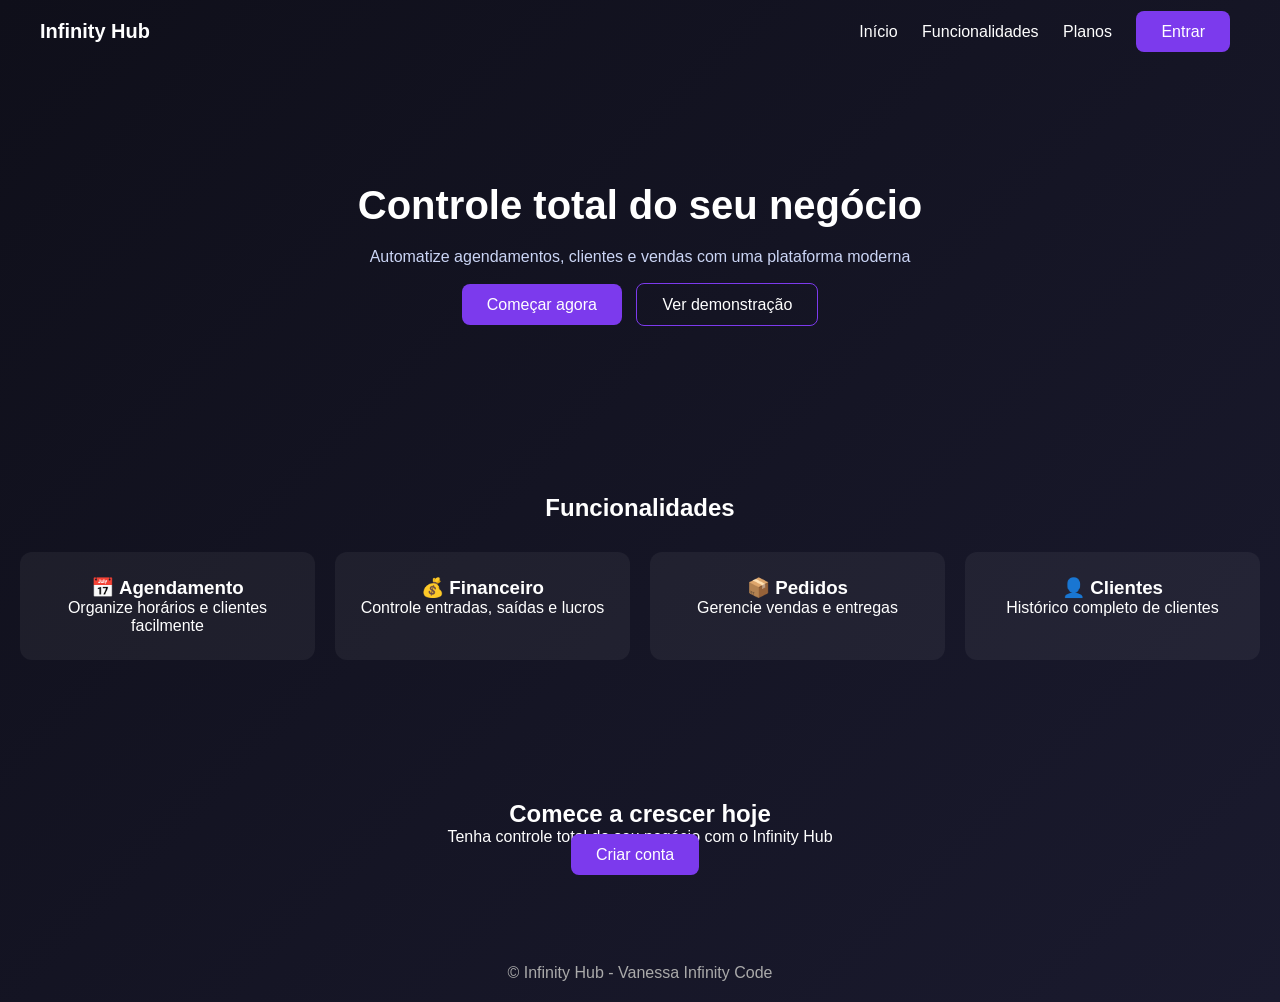
<file: index.html>
<!DOCTYPE html>
<html lang="pt-br">
<head>
  <meta charset="UTF-8">
  <title>Infinity Hub</title>
  <link rel="stylesheet" href="css/style.css">
</head>

<body>

<header class="header">
  <div class="logo">Infinity Hub</div>

  <nav>
    <a href="#">Início</a>
    <a href="#">Funcionalidades</a>
    <a href="#">Planos</a>
    <a href="login.html" class="btn">Entrar</a>
  </nav>
</header>

<section class="hero">
  <div class="hero-content">
    <h1>Controle total do seu negócio</h1>
    <p>Automatize agendamentos, clientes e vendas com uma plataforma moderna</p>
    
    <div class="hero-buttons">
      <a href="login.html" class="btn">Começar agora</a>
      <a href="#" class="btn-outline">Ver demonstração</a>
    </div>
  </div>
</section>

<section class="features">
  <h2>Funcionalidades</h2>

  <div class="grid">
    <div class="card">
      <h3>📅 Agendamento</h3>
      <p>Organize horários e clientes facilmente</p>
    </div>

    <div class="card">
      <h3>💰 Financeiro</h3>
      <p>Controle entradas, saídas e lucros</p>
    </div>

    <div class="card">
      <h3>📦 Pedidos</h3>
      <p>Gerencie vendas e entregas</p>
    </div>

    <div class="card">
      <h3>👤 Clientes</h3>
      <p>Histórico completo de clientes</p>
    </div>
  </div>
</section>

<section class="cta">
  <h2>Comece a crescer hoje</h2>
  <p>Tenha controle total do seu negócio com o Infinity Hub</p>
  <a href="login.html" class="btn">Criar conta</a>
</section>

<footer>
  <p>© Infinity Hub - Vanessa Infinity Code</p>
</footer>

</body>
</html>
</file>
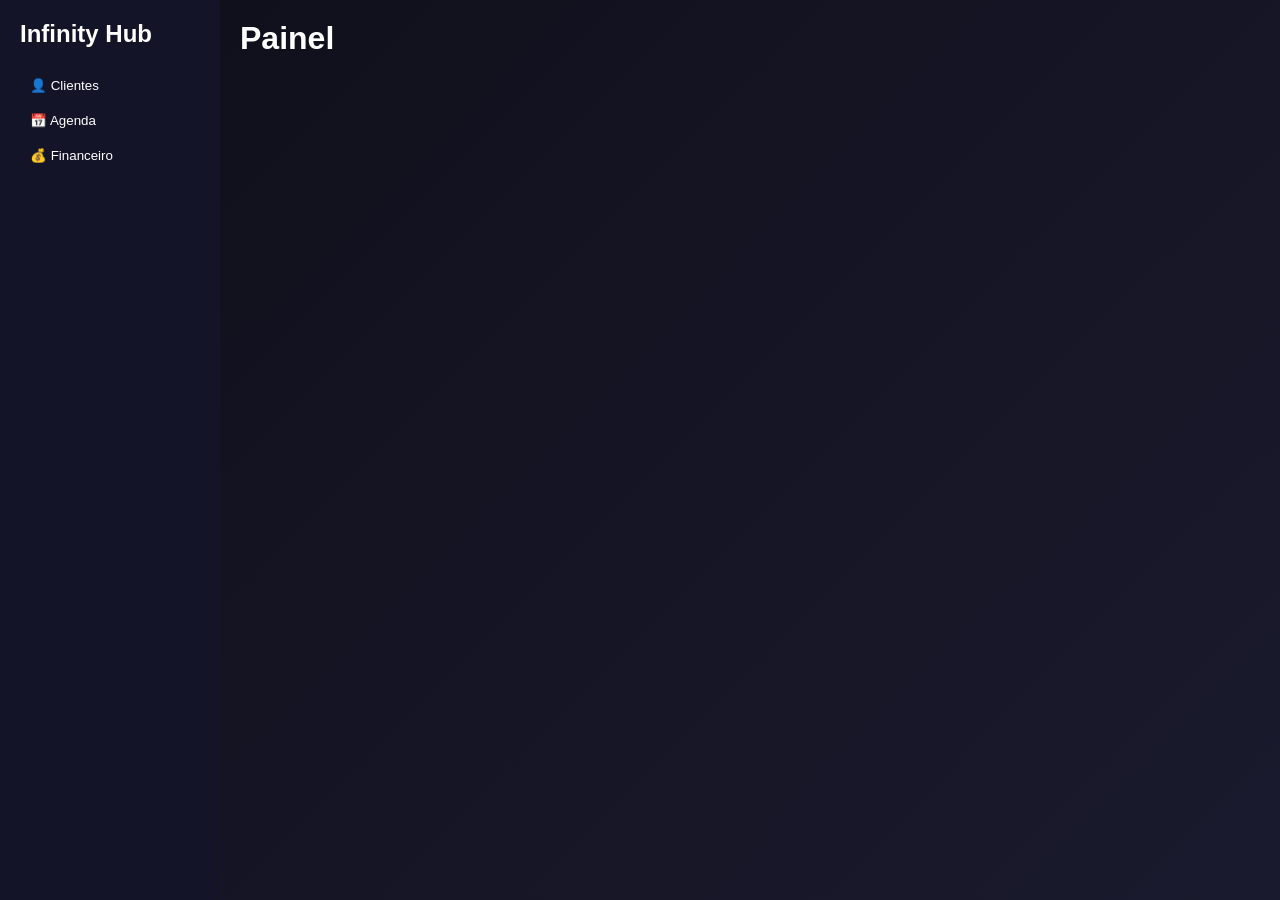
<file: dashboard.html>
<!DOCTYPE html>
<html lang="pt-br">
<head>
  <meta charset="UTF-8">
  <title>Dashboard - Infinity Hub</title>
  <link rel="stylesheet" href="css/style.css">
</head>

<body>

<div class="dashboard">

  <!-- SIDEBAR -->
  <aside class="sidebar">
    <h2>Infinity Hub</h2>

    <button onclick="ir('clientes')">👤 Clientes</button>
    <button onclick="ir('agenda')">📅 Agenda</button>
    <button onclick="ir('financeiro')">💰 Financeiro</button>
  </aside>

  <!-- CONTEÚDO -->
  <main class="content">
    <h1>Painel</h1>
    <div id="conteudo"></div>
  </main>

</div>

<script src="js/dashboard.js"></script>

</body>
</html>
</file>
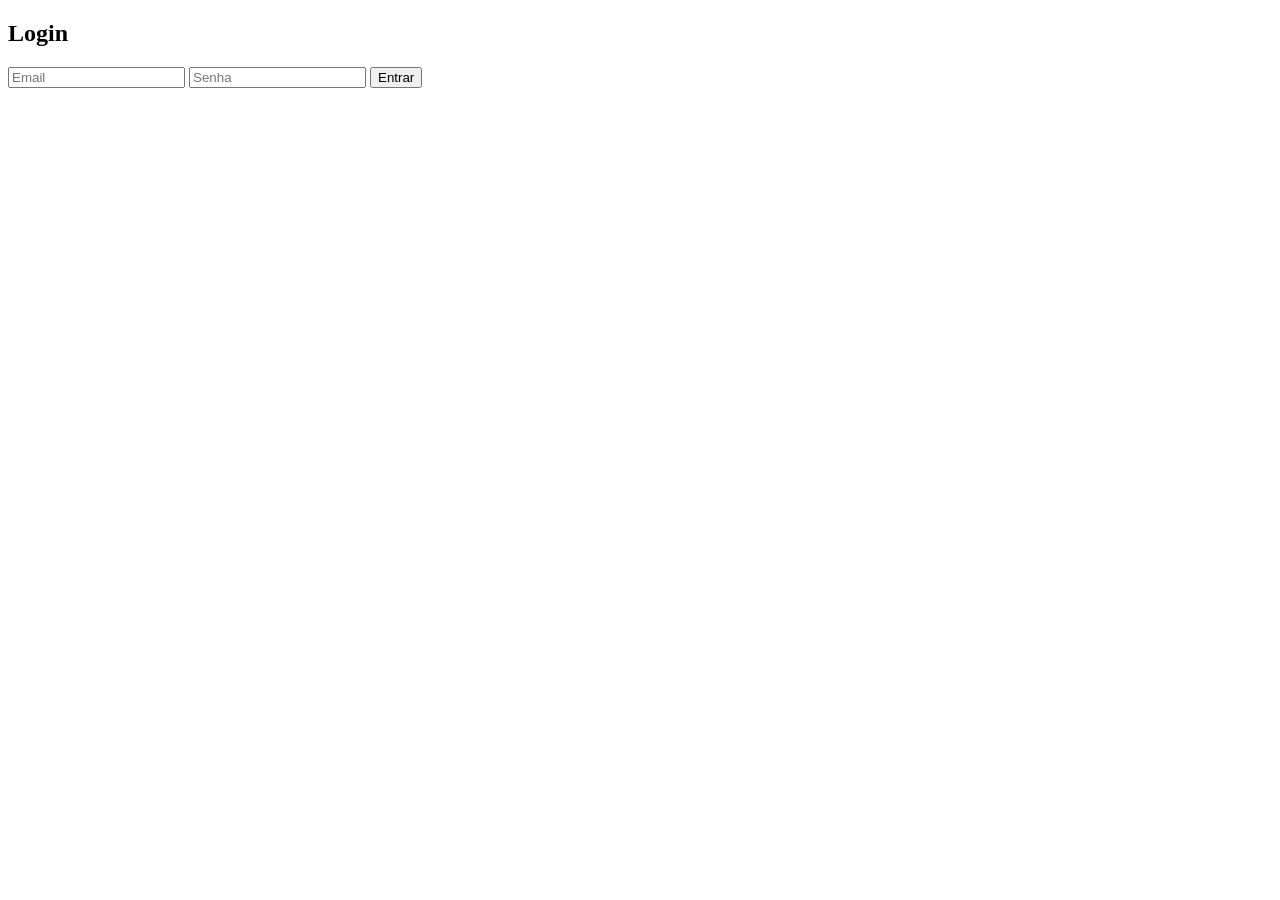
<file: login.html>
<!DOCTYPE html>
<html>
<head>
  <title>Login</title>
</head>
<body>

<h2>Login</h2>

<input type="email" id="email" placeholder="Email">
<input type="password" id="senha" placeholder="Senha">

<button onclick="login()">Entrar</button>

<script src="js/auth.js"></script>

</body>
</html>
</file>
<file: css/style.css>
* {
  margin: 0;
  padding: 0;
  box-sizing: border-box;
  font-family: Arial;
}

body {
  background: linear-gradient(135deg, #0f0f1a, #1a1a2e);
  color: white;
}

/* HEADER */
.header {
  display: flex;
  justify-content: space-between;
  padding: 20px 40px;
  align-items: center;
}

.logo {
  font-size: 20px;
  font-weight: bold;
}

.header nav a {
  margin-left: 20px;
  text-decoration: none;
  color: white;
}

/* HERO */
.hero {
  padding: 120px 20px;
  text-align: center;
}

.hero h1 {
  font-size: 40px;
  margin-bottom: 20px;
}

.hero p {
  color: #cbd5f5;
  margin-bottom: 30px;
}

/* BOTÕES */
.btn {
  background: #7c3aed;
  padding: 12px 25px;
  border-radius: 8px;
  color: white;
  text-decoration: none;
  margin-right: 10px;
}

.btn:hover {
  background: #6d28d9;
}

.btn-outline {
  border: 1px solid #7c3aed;
  padding: 12px 25px;
  border-radius: 8px;
  color: white;
  text-decoration: none;
}

/* FEATURES */
.features {
  padding: 60px 20px;
  text-align: center;
}

.features h2 {
  margin-bottom: 30px;
}

.grid {
  display: grid;
  grid-template-columns: repeat(auto-fit, minmax(220px, 1fr));
  gap: 20px;
}

.card {
  background: rgba(255,255,255,0.05);
  padding: 25px;
  border-radius: 12px;
  transition: 0.3s;
}

.card:hover {
  transform: translateY(-5px);
}

/* CTA */
.cta {
  text-align: center;
  padding: 80px 20px;
}

/* FOOTER */
footer {
  text-align: center;
  padding: 20px;
  color: #aaa;
}

.dashboard {
  display: flex;
  height: 100vh;
}

/* SIDEBAR */
.sidebar {
  width: 220px;
  background: #141428;
  padding: 20px;
  display: flex;
  flex-direction: column;
}

.sidebar h2 {
  margin-bottom: 20px;
}

.sidebar button {
  background: none;
  border: none;
  color: white;
  padding: 10px;
  text-align: left;
  cursor: pointer;
}

.sidebar button:hover {
  background: #1f1f35;
  border-radius: 6px;
}

/* CONTEÚDO */
.content {
  flex: 1;
  padding: 20px;
}
</file>
